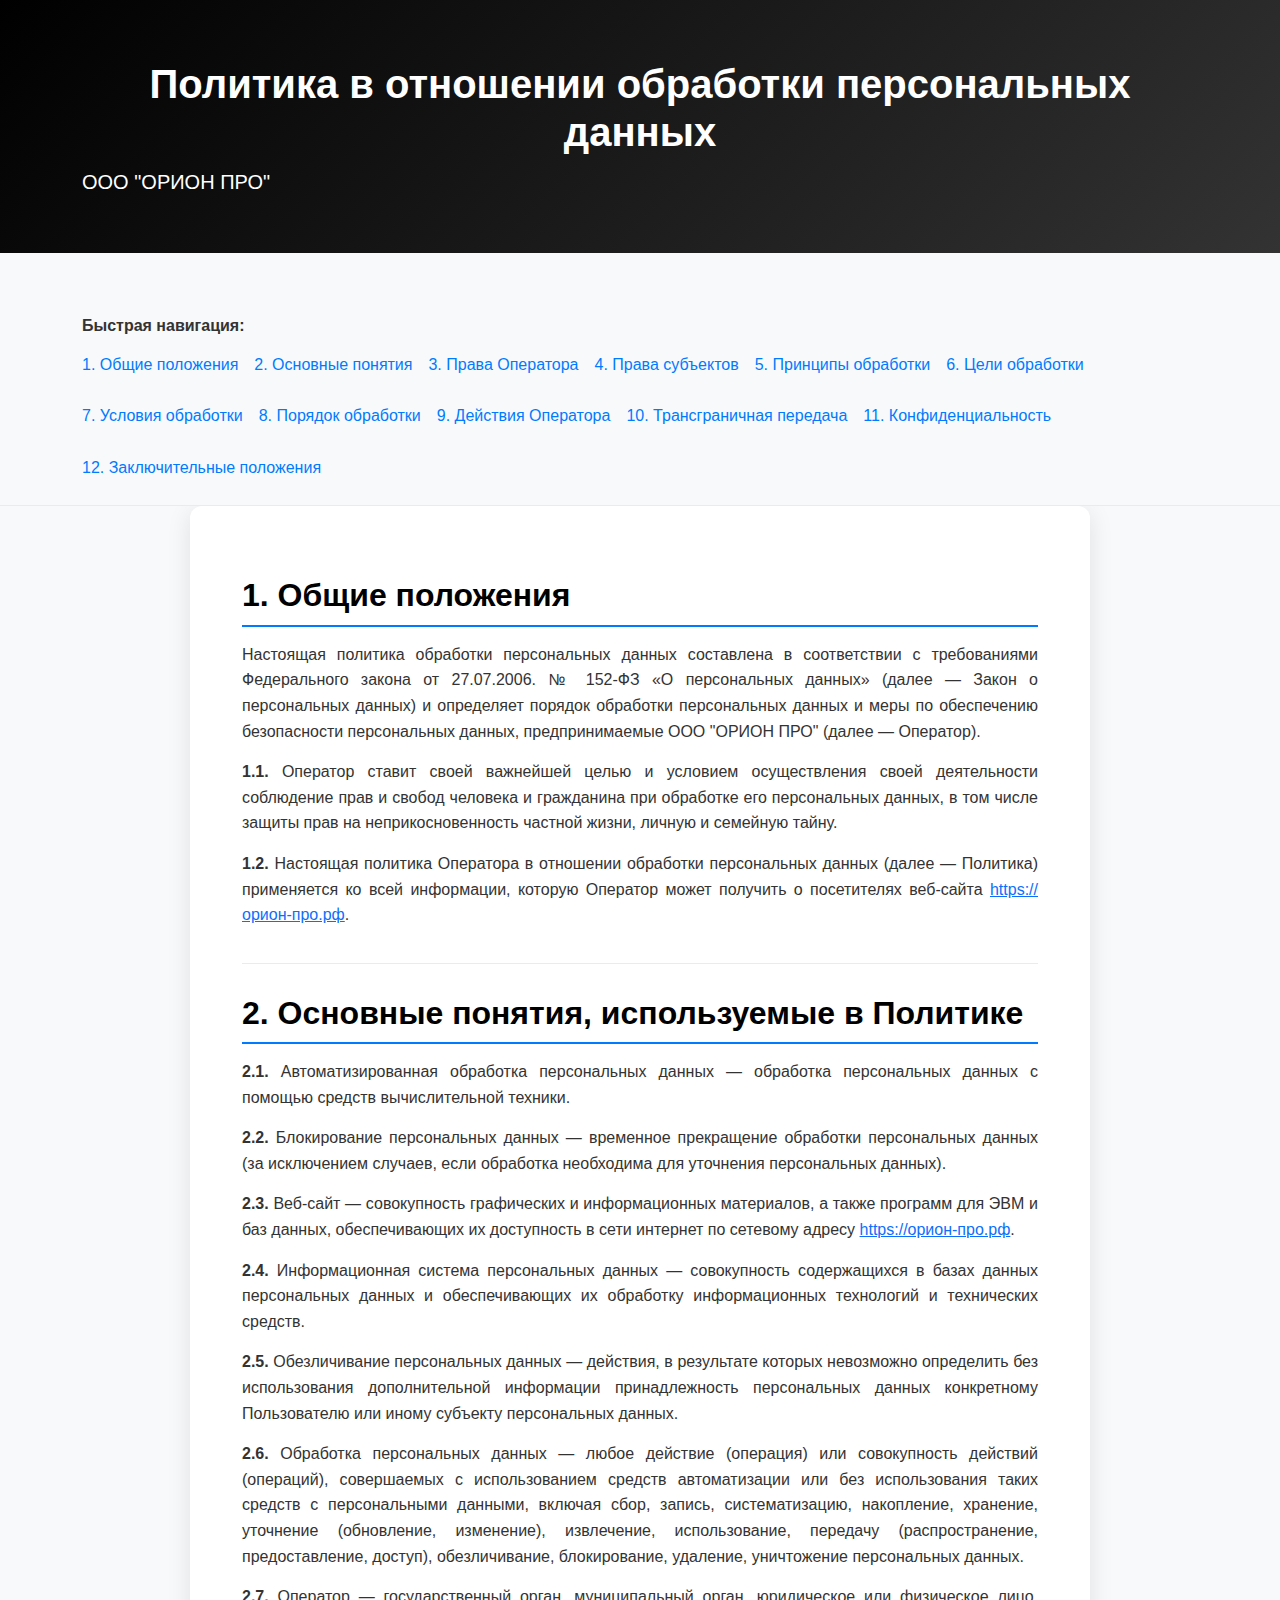
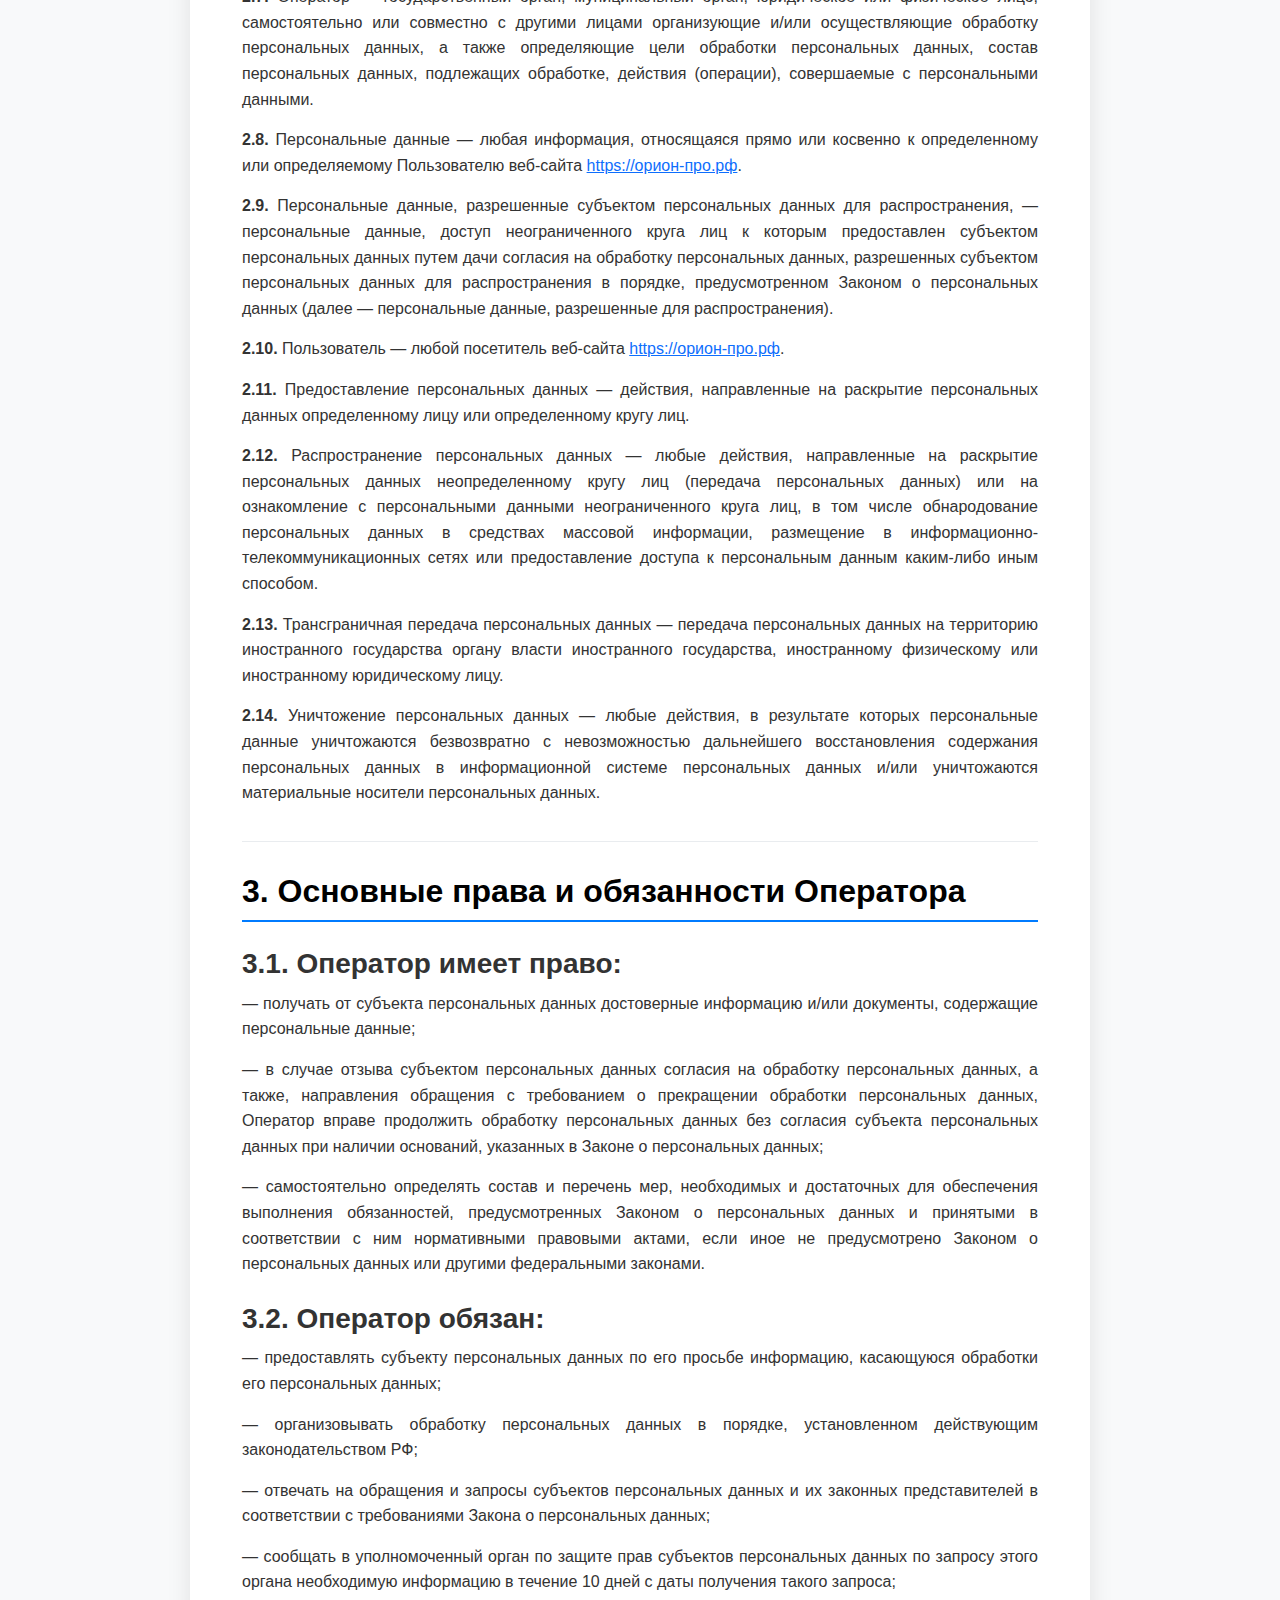
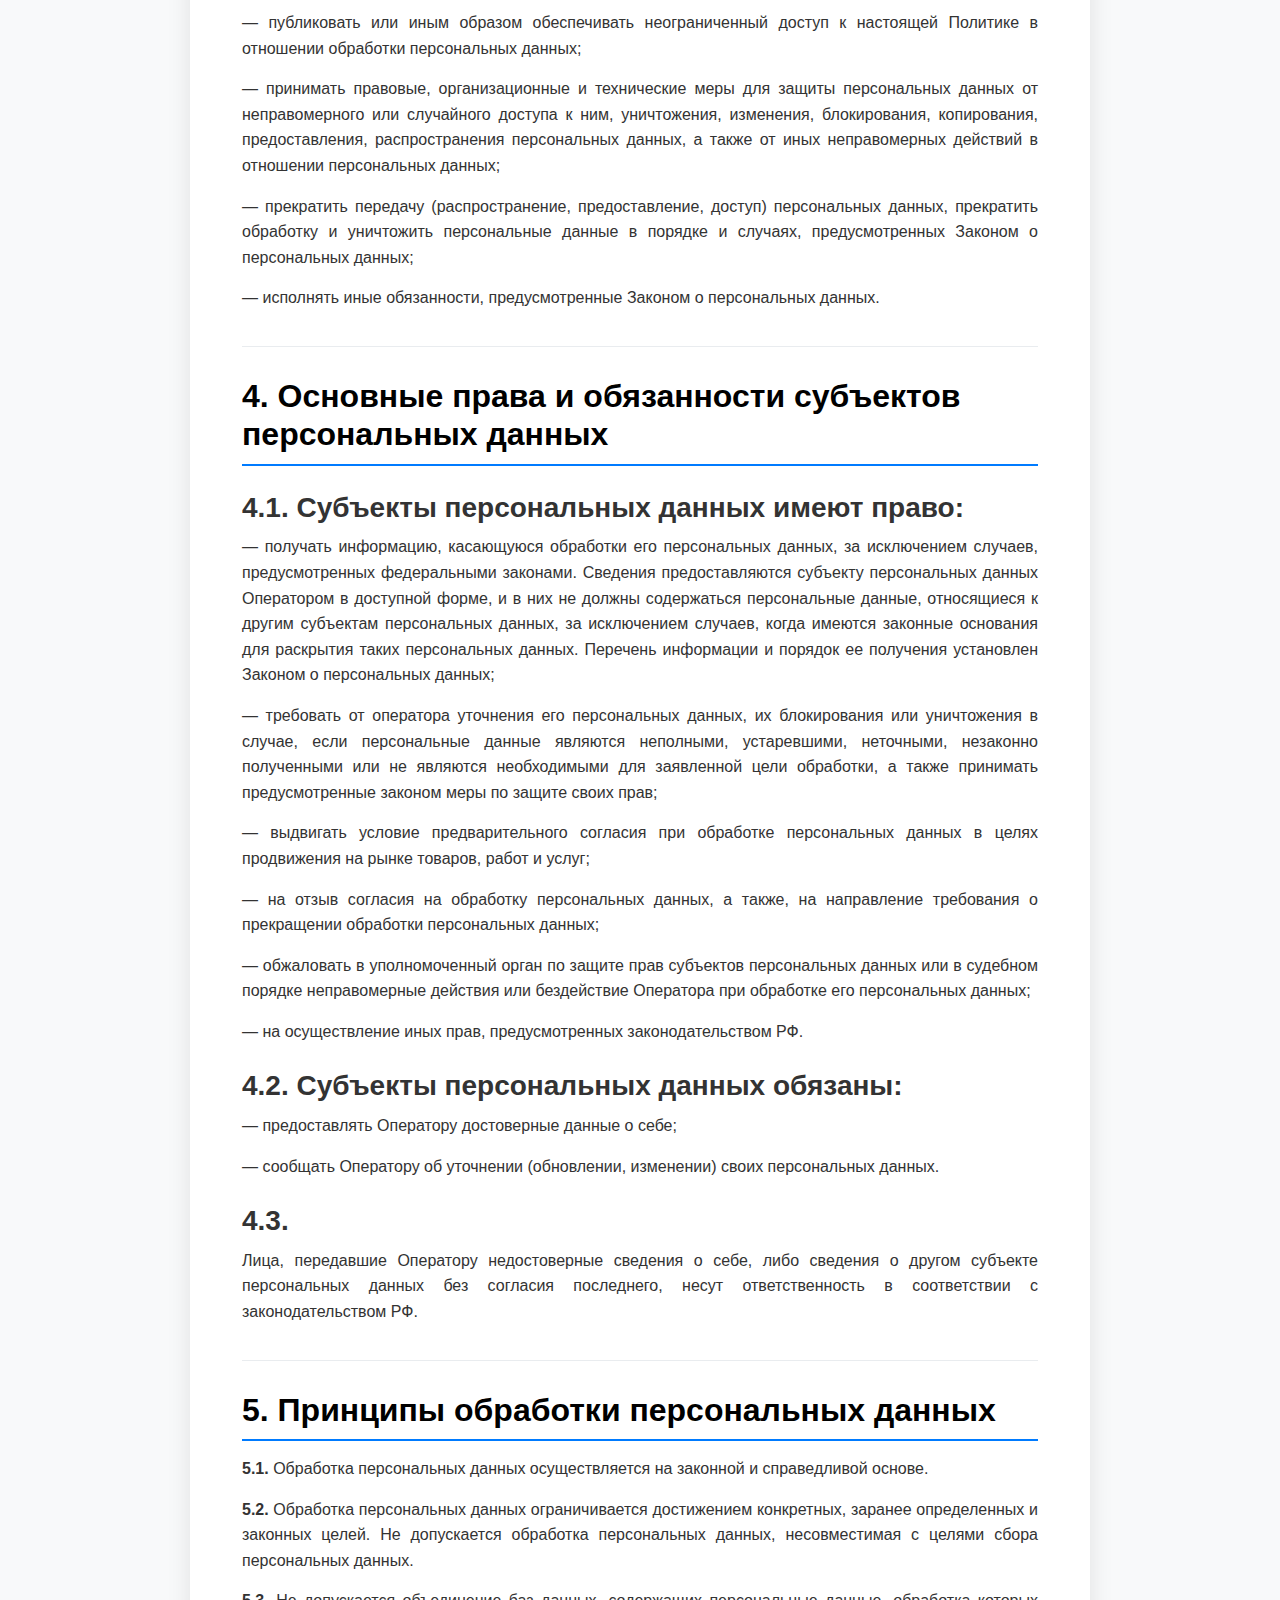
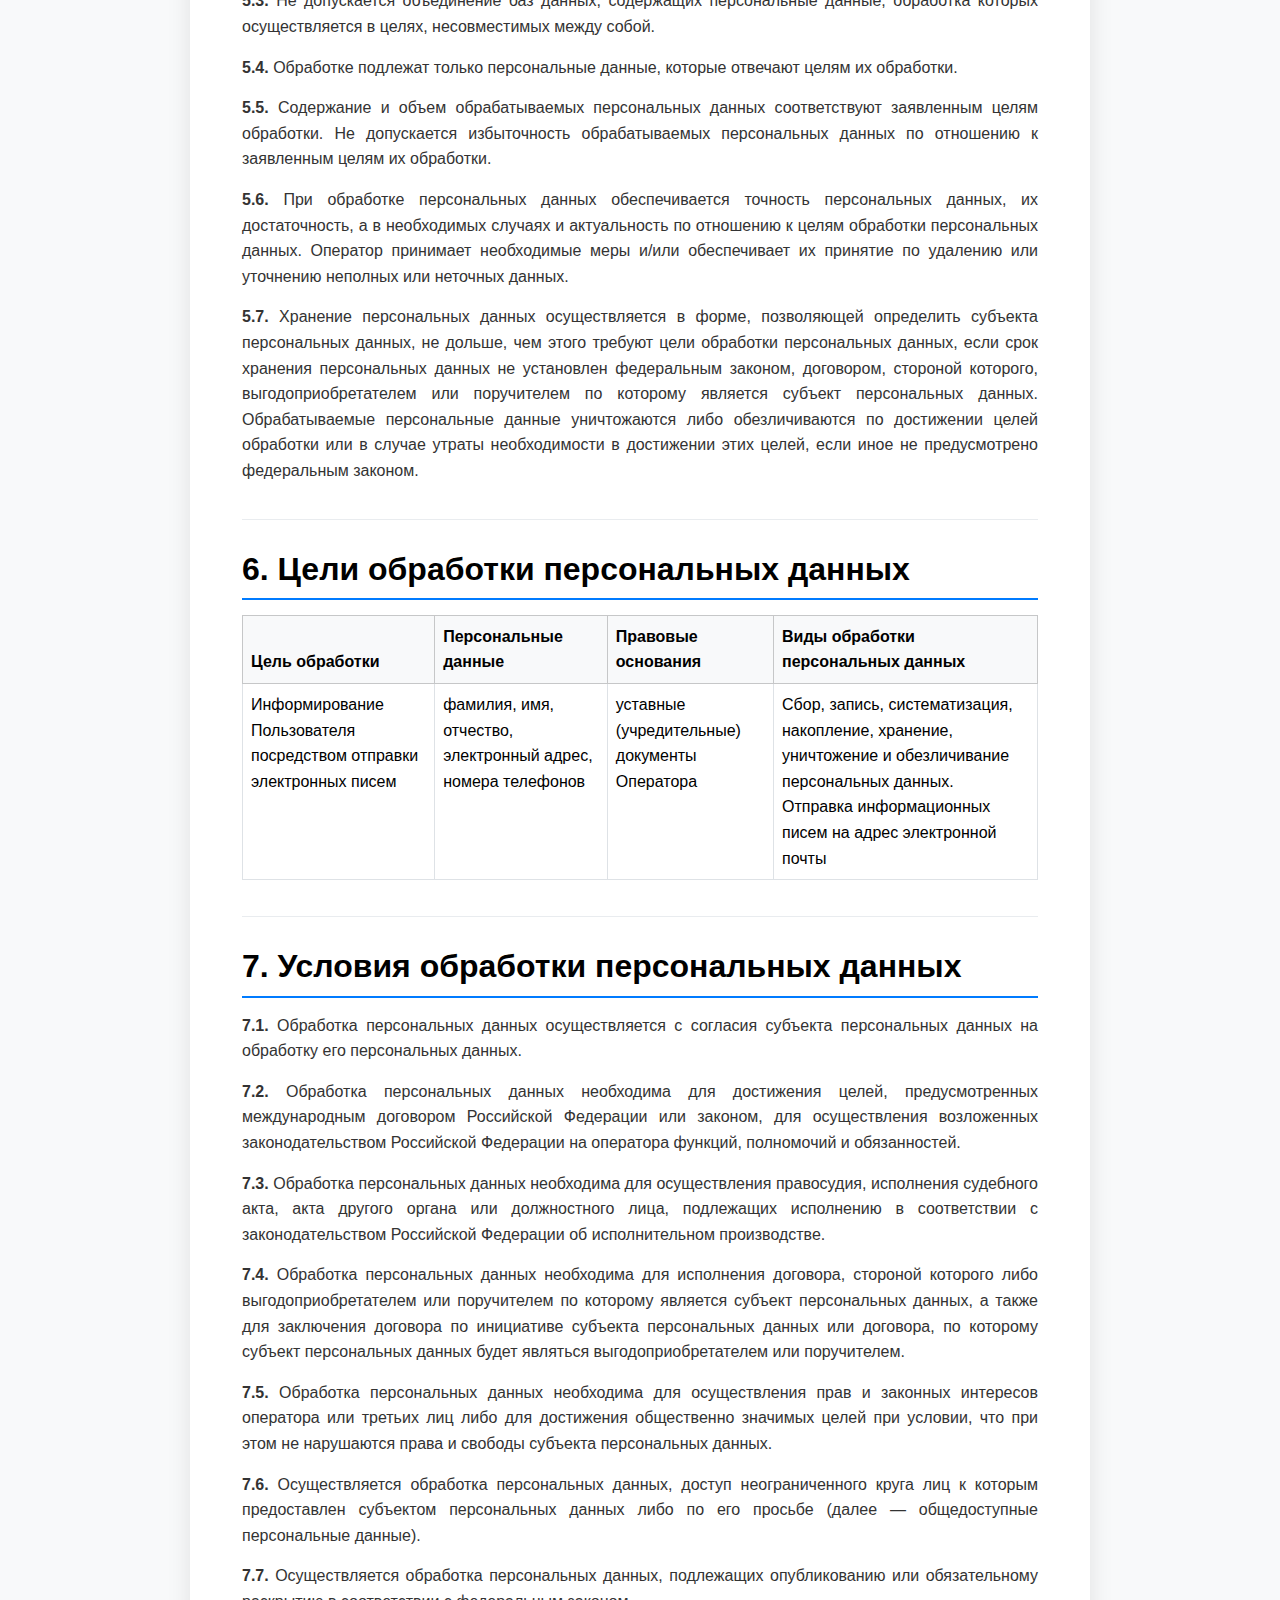
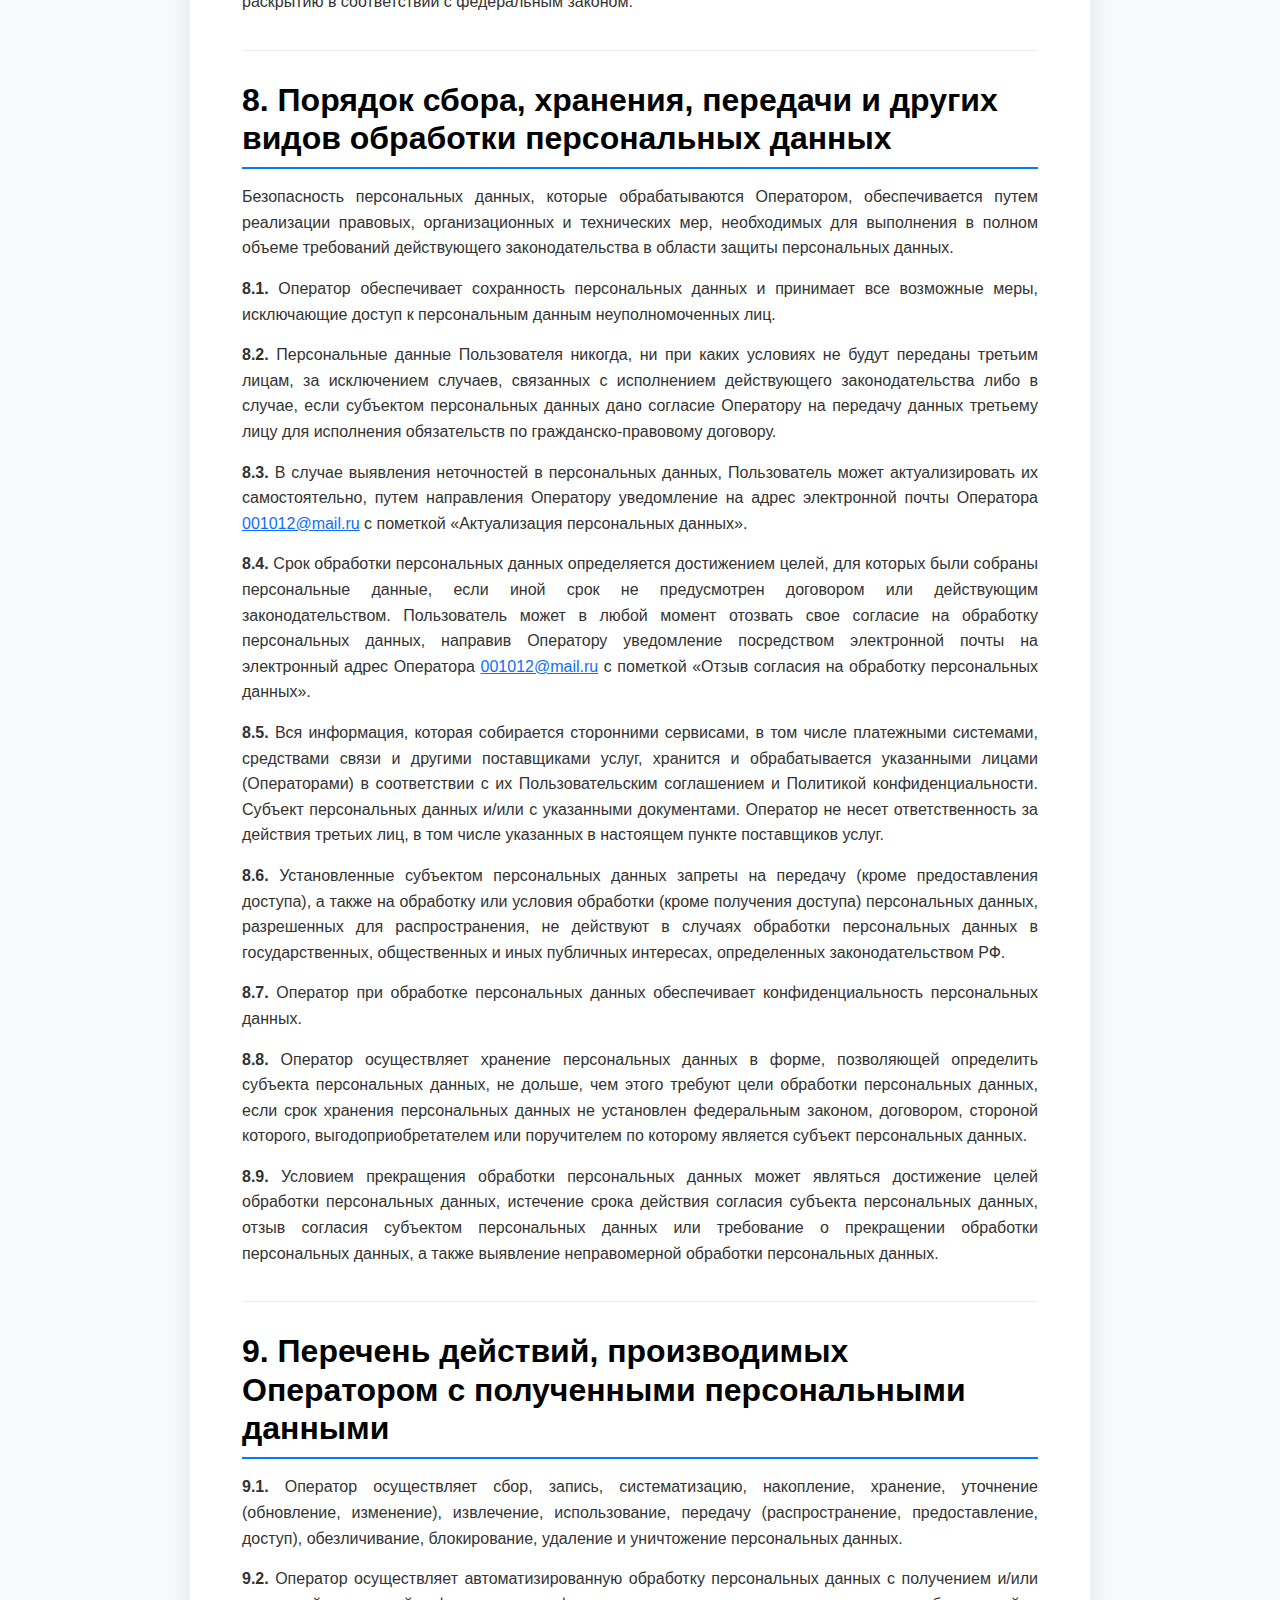
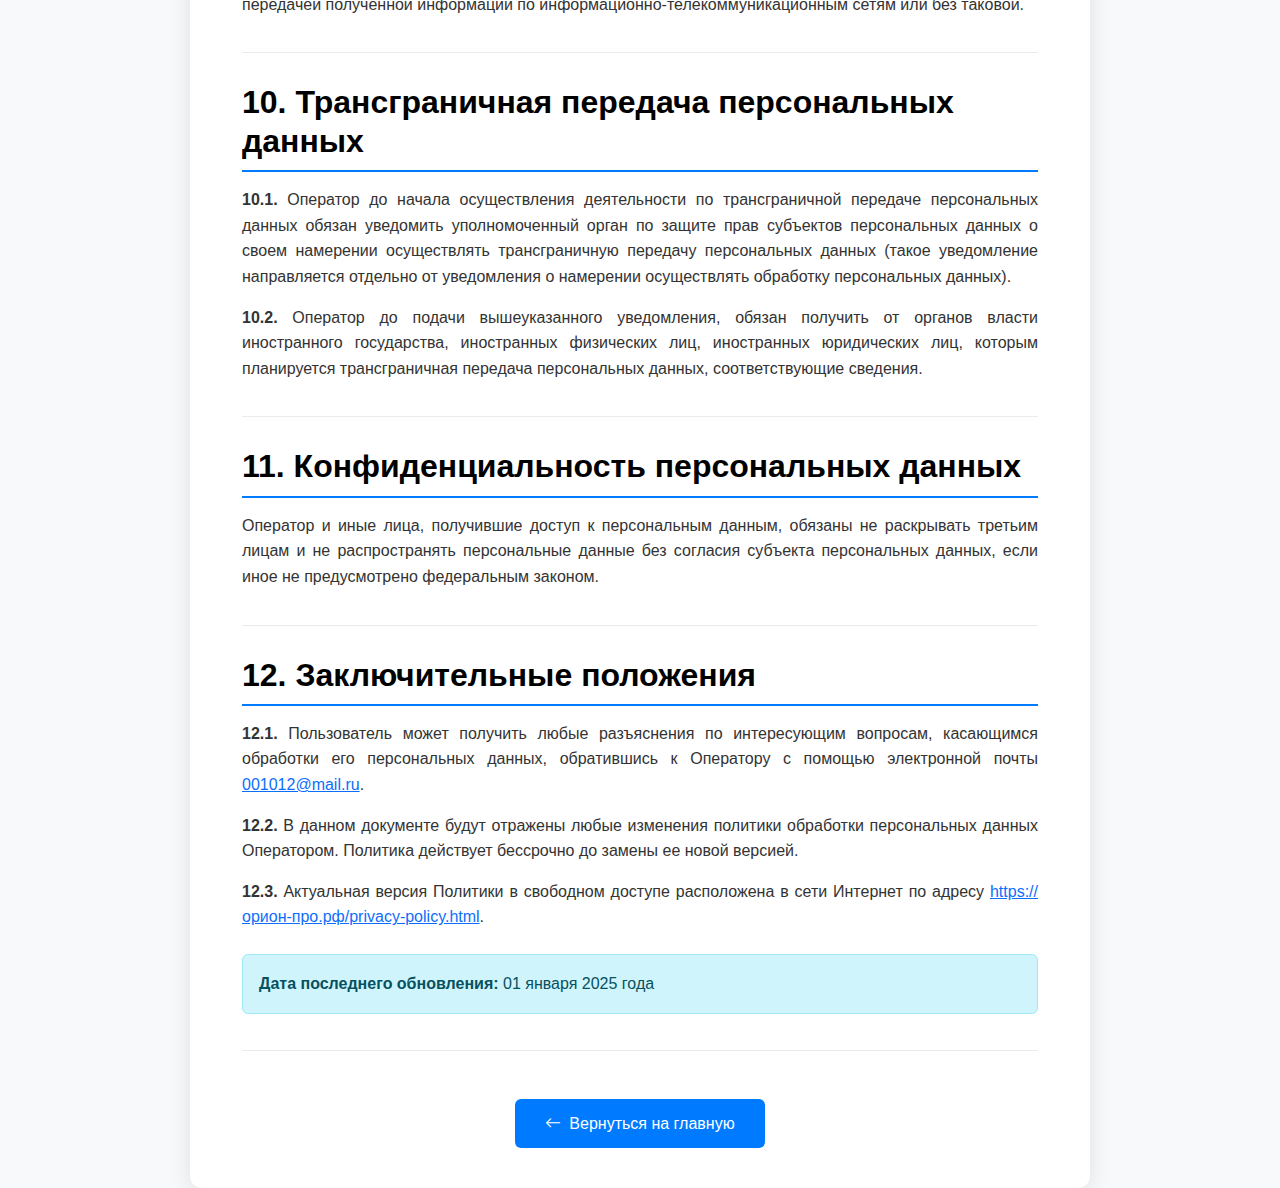
<file: privacy-policy.html>
<!DOCTYPE html>
<html lang="ru">
<head>
    <meta charset="UTF-8">
    <meta name="viewport" content="width=device-width, initial-scale=1.0">
    <title>Политика конфиденциальности - ОРИОН ПРО</title>
    <link href="https://cdn.jsdelivr.net/npm/bootstrap@5.3.0/dist/css/bootstrap.min.css" rel="stylesheet">
    <link href="https://cdn.jsdelivr.net/npm/bootstrap-icons@1.10.0/font/bootstrap-icons.css" rel="stylesheet">
    <style>
        body {
            font-family: 'Segoe UI', Tahoma, Geneva, Verdana, sans-serif;
            line-height: 1.6;
            color: #333;
            background-color: #f8f9fa;
        }
        
        .policy-header {
            background: linear-gradient(135deg, #000 0%, #333 100%);
            color: white;
            padding: 60px 0 40px;
            margin-bottom: 40px;
        }
        
        .policy-container {
            max-width: 900px;
            margin: 0 auto;
            background: white;
            border-radius: 12px;
            box-shadow: 0 5px 25px rgba(0,0,0,0.1);
            overflow: hidden;
        }
        
        .policy-content {
            padding: 40px;
        }
        
        .policy-nav {
            background: #f8f9fa;
            padding: 20px 40px;
            border-bottom: 1px solid #e9ecef;
            position: sticky;
            top: 0;
            z-index: 100;
        }
        
        .policy-section {
            margin-bottom: 30px;
            padding-bottom: 20px;
            border-bottom: 1px solid #e9ecef;
        }
        
        .policy-section:last-child {
            border-bottom: none;
        }
        
        h1 {
            color: #fff;
            font-weight: 700;
            margin-bottom: 10px;
        }
        
        h2 {
            color: #000;
            font-weight: 600;
            margin: 30px 0 15px;
            padding-bottom: 10px;
            border-bottom: 2px solid #007bff;
        }
        
        h3 {
            color: #333;
            font-weight: 600;
            margin: 25px 0 10px;
        }
        
        p {
            margin-bottom: 15px;
            text-align: justify;
        }
        
        .back-btn {
            background: #007bff;
            color: white;
            padding: 12px 30px;
            border-radius: 6px;
            text-decoration: none;
            display: inline-flex;
            align-items: center;
            gap: 8px;
            transition: all 0.3s ease;
        }
        
        .back-btn:hover {
            background: #0056b3;
            color: white;
            transform: translateY(-2px);
        }
        
        .nav-link {
            color: #007bff;
            text-decoration: none;
            padding: 5px 0;
            transition: all 0.3s ease;
        }
        
        .nav-link:hover {
            color: #0056b3;
            transform: translateX(5px);
        }
        
        @media (max-width: 768px) {
            .policy-content {
                padding: 20px;
            }
            
            .policy-nav {
                padding: 15px 20px;
            }
            
            h1 {
                font-size: 1.8rem;
            }
            
            h2 {
                font-size: 1.5rem;
            }
        }
    </style>
</head>
<body>
    <!-- Шапка -->
    <header class="policy-header text-center">
        <div class="container">
            <h1>Политика в отношении обработки персональных данных</h1>
            <p class="lead">ООО "ОРИОН ПРО"</p>
        </div>
    </header>

    <!-- Навигация по разделам -->
    <div class="policy-nav">
        <div class="container">
            <strong>Быстрая навигация:</strong>
            <div class="d-flex flex-wrap gap-3 mt-2">
                <a href="#general" class="nav-link">1. Общие положения</a>
                <a href="#concepts" class="nav-link">2. Основные понятия</a>
                <a href="#operator-rights" class="nav-link">3. Права Оператора</a>
                <a href="#user-rights" class="nav-link">4. Права субъектов</a>
                <a href="#principles" class="nav-link">5. Принципы обработки</a>
                <a href="#purposes" class="nav-link">6. Цели обработки</a>
                <a href="#conditions" class="nav-link">7. Условия обработки</a>
                <a href="#procedure" class="nav-link">8. Порядок обработки</a>
                <a href="#actions" class="nav-link">9. Действия Оператора</a>
                <a href="#cross-border" class="nav-link">10. Трансграничная передача</a>
                <a href="#confidentiality" class="nav-link">11. Конфиденциальность</a>
                <a href="#final" class="nav-link">12. Заключительные положения</a>
            </div>
        </div>
    </div>

    <!-- Основное содержание -->
    <div class="container policy-container">
        <div class="policy-content">
            
            <!-- 1. Общие положения -->
            <section id="general" class="policy-section">
                <h2>1. Общие положения</h2>
                <p>Настоящая политика обработки персональных данных составлена в соответствии с требованиями Федерального закона от 27.07.2006. № 152-ФЗ «О персональных данных» (далее — Закон о персональных данных) и определяет порядок обработки персональных данных и меры по обеспечению безопасности персональных данных, предпринимаемые ООО "ОРИОН ПРО" (далее — Оператор).</p>
                
                <p><strong>1.1.</strong> Оператор ставит своей важнейшей целью и условием осуществления своей деятельности соблюдение прав и свобод человека и гражданина при обработке его персональных данных, в том числе защиты прав на неприкосновенность частной жизни, личную и семейную тайну.</p>
                
                <p><strong>1.2.</strong> Настоящая политика Оператора в отношении обработки персональных данных (далее — Политика) применяется ко всей информации, которую Оператор может получить о посетителях веб-сайта <a href="https://орион-про.рф">https://орион-про.рф</a>.</p>
            </section>

            <!-- 2. Основные понятия -->
            <section id="concepts" class="policy-section">
                <h2>2. Основные понятия, используемые в Политике</h2>
                
                <p><strong>2.1.</strong> Автоматизированная обработка персональных данных — обработка персональных данных с помощью средств вычислительной техники.</p>
                
                <p><strong>2.2.</strong> Блокирование персональных данных — временное прекращение обработки персональных данных (за исключением случаев, если обработка необходима для уточнения персональных данных).</p>
                
                <p><strong>2.3.</strong> Веб-сайт — совокупность графических и информационных материалов, а также программ для ЭВМ и баз данных, обеспечивающих их доступность в сети интернет по сетевому адресу <a href="https://орион-про.рф">https://орион-про.рф</a>.</p>
                
                <p><strong>2.4.</strong> Информационная система персональных данных — совокупность содержащихся в базах данных персональных данных и обеспечивающих их обработку информационных технологий и технических средств.</p>
                
                <p><strong>2.5.</strong> Обезличивание персональных данных — действия, в результате которых невозможно определить без использования дополнительной информации принадлежность персональных данных конкретному Пользователю или иному субъекту персональных данных.</p>
                
                <p><strong>2.6.</strong> Обработка персональных данных — любое действие (операция) или совокупность действий (операций), совершаемых с использованием средств автоматизации или без использования таких средств с персональными данными, включая сбор, запись, систематизацию, накопление, хранение, уточнение (обновление, изменение), извлечение, использование, передачу (распространение, предоставление, доступ), обезличивание, блокирование, удаление, уничтожение персональных данных.</p>
                
                <p><strong>2.7.</strong> Оператор — государственный орган, муниципальный орган, юридическое или физическое лицо, самостоятельно или совместно с другими лицами организующие и/или осуществляющие обработку персональных данных, а также определяющие цели обработки персональных данных, состав персональных данных, подлежащих обработке, действия (операции), совершаемые с персональными данными.</p>
                
                <p><strong>2.8.</strong> Персональные данные — любая информация, относящаяся прямо или косвенно к определенному или определяемому Пользователю веб-сайта <a href="https://орион-про.рф">https://орион-про.рф</a>.</p>
                
                <p><strong>2.9.</strong> Персональные данные, разрешенные субъектом персональных данных для распространения, — персональные данные, доступ неограниченного круга лиц к которым предоставлен субъектом персональных данных путем дачи согласия на обработку персональных данных, разрешенных субъектом персональных данных для распространения в порядке, предусмотренном Законом о персональных данных (далее — персональные данные, разрешенные для распространения).</p>
                
                <p><strong>2.10.</strong> Пользователь — любой посетитель веб-сайта <a href="https://орион-про.рф">https://орион-про.рф</a>.</p>
                
                <p><strong>2.11.</strong> Предоставление персональных данных — действия, направленные на раскрытие персональных данных определенному лицу или определенному кругу лиц.</p>
                
                <p><strong>2.12.</strong> Распространение персональных данных — любые действия, направленные на раскрытие персональных данных неопределенному кругу лиц (передача персональных данных) или на ознакомление с персональными данными неограниченного круга лиц, в том числе обнародование персональных данных в средствах массовой информации, размещение в информационно-телекоммуникационных сетях или предоставление доступа к персональным данным каким-либо иным способом.</p>
                
                <p><strong>2.13.</strong> Трансграничная передача персональных данных — передача персональных данных на территорию иностранного государства органу власти иностранного государства, иностранному физическому или иностранному юридическому лицу.</p>
                
                <p><strong>2.14.</strong> Уничтожение персональных данных — любые действия, в результате которых персональные данные уничтожаются безвозвратно с невозможностью дальнейшего восстановления содержания персональных данных в информационной системе персональных данных и/или уничтожаются материальные носители персональных данных.</p>
            </section>

            <!-- 3. Права и обязанности Оператора -->
            <section id="operator-rights" class="policy-section">
                <h2>3. Основные права и обязанности Оператора</h2>
                
                <h3>3.1. Оператор имеет право:</h3>
                <p>— получать от субъекта персональных данных достоверные информацию и/или документы, содержащие персональные данные;</p>
                <p>— в случае отзыва субъектом персональных данных согласия на обработку персональных данных, а также, направления обращения с требованием о прекращении обработки персональных данных, Оператор вправе продолжить обработку персональных данных без согласия субъекта персональных данных при наличии оснований, указанных в Законе о персональных данных;</p>
                <p>— самостоятельно определять состав и перечень мер, необходимых и достаточных для обеспечения выполнения обязанностей, предусмотренных Законом о персональных данных и принятыми в соответствии с ним нормативными правовыми актами, если иное не предусмотрено Законом о персональных данных или другими федеральными законами.</p>
                
                <h3>3.2. Оператор обязан:</h3>
                <p>— предоставлять субъекту персональных данных по его просьбе информацию, касающуюся обработки его персональных данных;</p>
                <p>— организовывать обработку персональных данных в порядке, установленном действующим законодательством РФ;</p>
                <p>— отвечать на обращения и запросы субъектов персональных данных и их законных представителей в соответствии с требованиями Закона о персональных данных;</p>
                <p>— сообщать в уполномоченный орган по защите прав субъектов персональных данных по запросу этого органа необходимую информацию в течение 10 дней с даты получения такого запроса;</p>
                <p>— публиковать или иным образом обеспечивать неограниченный доступ к настоящей Политике в отношении обработки персональных данных;</p>
                <p>— принимать правовые, организационные и технические меры для защиты персональных данных от неправомерного или случайного доступа к ним, уничтожения, изменения, блокирования, копирования, предоставления, распространения персональных данных, а также от иных неправомерных действий в отношении персональных данных;</p>
                <p>— прекратить передачу (распространение, предоставление, доступ) персональных данных, прекратить обработку и уничтожить персональные данные в порядке и случаях, предусмотренных Законом о персональных данных;</p>
                <p>— исполнять иные обязанности, предусмотренные Законом о персональных данных.</p>
            </section>

            <!-- 4. Права и обязанности субъектов -->
            <section id="user-rights" class="policy-section">
                <h2>4. Основные права и обязанности субъектов персональных данных</h2>
                
                <h3>4.1. Субъекты персональных данных имеют право:</h3>
                <p>— получать информацию, касающуюся обработки его персональных данных, за исключением случаев, предусмотренных федеральными законами. Сведения предоставляются субъекту персональных данных Оператором в доступной форме, и в них не должны содержаться персональные данные, относящиеся к другим субъектам персональных данных, за исключением случаев, когда имеются законные основания для раскрытия таких персональных данных. Перечень информации и порядок ее получения установлен Законом о персональных данных;</p>
                <p>— требовать от оператора уточнения его персональных данных, их блокирования или уничтожения в случае, если персональные данные являются неполными, устаревшими, неточными, незаконно полученными или не являются необходимыми для заявленной цели обработки, а также принимать предусмотренные законом меры по защите своих прав;</p>
                <p>— выдвигать условие предварительного согласия при обработке персональных данных в целях продвижения на рынке товаров, работ и услуг;</p>
                <p>— на отзыв согласия на обработку персональных данных, а также, на направление требования о прекращении обработки персональных данных;</p>
                <p>— обжаловать в уполномоченный орган по защите прав субъектов персональных данных или в судебном порядке неправомерные действия или бездействие Оператора при обработке его персональных данных;</p>
                <p>— на осуществление иных прав, предусмотренных законодательством РФ.</p>
                
                <h3>4.2. Субъекты персональных данных обязаны:</h3>
                <p>— предоставлять Оператору достоверные данные о себе;</p>
                <p>— сообщать Оператору об уточнении (обновлении, изменении) своих персональных данных.</p>
                
                <h3>4.3.</h3>
                <p>Лица, передавшие Оператору недостоверные сведения о себе, либо сведения о другом субъекте персональных данных без согласия последнего, несут ответственность в соответствии с законодательством РФ.</p>
            </section>

            <!-- 5. Принципы обработки -->
            <section id="principles" class="policy-section">
                <h2>5. Принципы обработки персональных данных</h2>
                
                <p><strong>5.1.</strong> Обработка персональных данных осуществляется на законной и справедливой основе.</p>
                
                <p><strong>5.2.</strong> Обработка персональных данных ограничивается достижением конкретных, заранее определенных и законных целей. Не допускается обработка персональных данных, несовместимая с целями сбора персональных данных.</p>
                
                <p><strong>5.3.</strong> Не допускается объединение баз данных, содержащих персональные данные, обработка которых осуществляется в целях, несовместимых между собой.</p>
                
                <p><strong>5.4.</strong> Обработке подлежат только персональные данные, которые отвечают целям их обработки.</p>
                
                <p><strong>5.5.</strong> Содержание и объем обрабатываемых персональных данных соответствуют заявленным целям обработки. Не допускается избыточность обрабатываемых персональных данных по отношению к заявленным целям их обработки.</p>
                
                <p><strong>5.6.</strong> При обработке персональных данных обеспечивается точность персональных данных, их достаточность, а в необходимых случаях и актуальность по отношению к целям обработки персональных данных. Оператор принимает необходимые меры и/или обеспечивает их принятие по удалению или уточнению неполных или неточных данных.</p>
                
                <p><strong>5.7.</strong> Хранение персональных данных осуществляется в форме, позволяющей определить субъекта персональных данных, не дольше, чем этого требуют цели обработки персональных данных, если срок хранения персональных данных не установлен федеральным законом, договором, стороной которого, выгодоприобретателем или поручителем по которому является субъект персональных данных. Обрабатываемые персональные данные уничтожаются либо обезличиваются по достижении целей обработки или в случае утраты необходимости в достижении этих целей, если иное не предусмотрено федеральным законом.</p>
            </section>

            <!-- 6. Цели обработки -->
            <section id="purposes" class="policy-section">
                <h2>6. Цели обработки персональных данных</h2>
                
                <table class="table table-bordered">
                    <thead class="table-light">
                        <tr>
                            <th>Цель обработки</th>
                            <th>Персональные данные</th>
                            <th>Правовые основания</th>
                            <th>Виды обработки персональных данных</th>
                        </tr>
                    </thead>
                    <tbody>
                        <tr>
                            <td>Информирование Пользователя посредством отправки электронных писем</td>
                            <td>фамилия, имя, отчество, электронный адрес, номера телефонов</td>
                            <td>уставные (учредительные) документы Оператора</td>
                            <td>Сбор, запись, систематизация, накопление, хранение, уничтожение и обезличивание персональных данных. Отправка информационных писем на адрес электронной почты</td>
                        </tr>
                    </tbody>
                </table>
            </section>

            <!-- Остальные разделы (7-12) -->
            <section id="conditions" class="policy-section">
                <h2>7. Условия обработки персональных данных</h2>
                <p><strong>7.1.</strong> Обработка персональных данных осуществляется с согласия субъекта персональных данных на обработку его персональных данных.</p>
                <p><strong>7.2.</strong> Обработка персональных данных необходима для достижения целей, предусмотренных международным договором Российской Федерации или законом, для осуществления возложенных законодательством Российской Федерации на оператора функций, полномочий и обязанностей.</p>
                <p><strong>7.3.</strong> Обработка персональных данных необходима для осуществления правосудия, исполнения судебного акта, акта другого органа или должностного лица, подлежащих исполнению в соответствии с законодательством Российской Федерации об исполнительном производстве.</p>
                <p><strong>7.4.</strong> Обработка персональных данных необходима для исполнения договора, стороной которого либо выгодоприобретателем или поручителем по которому является субъект персональных данных, а также для заключения договора по инициативе субъекта персональных данных или договора, по которому субъект персональных данных будет являться выгодоприобретателем или поручителем.</p>
                <p><strong>7.5.</strong> Обработка персональных данных необходима для осуществления прав и законных интересов оператора или третьих лиц либо для достижения общественно значимых целей при условии, что при этом не нарушаются права и свободы субъекта персональных данных.</p>
                <p><strong>7.6.</strong> Осуществляется обработка персональных данных, доступ неограниченного круга лиц к которым предоставлен субъектом персональных данных либо по его просьбе (далее — общедоступные персональные данные).</p>
                <p><strong>7.7.</strong> Осуществляется обработка персональных данных, подлежащих опубликованию или обязательному раскрытию в соответствии с федеральным законом.</p>
            </section>

                       <!-- 8. Порядок обработки -->
            <section id="procedure" class="policy-section">
                <h2>8. Порядок сбора, хранения, передачи и других видов обработки персональных данных</h2>
                <p>Безопасность персональных данных, которые обрабатываются Оператором, обеспечивается путем реализации правовых, организационных и технических мер, необходимых для выполнения в полном объеме требований действующего законодательства в области защиты персональных данных.</p>
                
                <p><strong>8.1.</strong> Оператор обеспечивает сохранность персональных данных и принимает все возможные меры, исключающие доступ к персональным данным неуполномоченных лиц.</p>
                
                <p><strong>8.2.</strong> Персональные данные Пользователя никогда, ни при каких условиях не будут переданы третьим лицам, за исключением случаев, связанных с исполнением действующего законодательства либо в случае, если субъектом персональных данных дано согласие Оператору на передачу данных третьему лицу для исполнения обязательств по гражданско-правовому договору.</p>
                
                <p><strong>8.3.</strong> В случае выявления неточностей в персональных данных, Пользователь может актуализировать их самостоятельно, путем направления Оператору уведомление на адрес электронной почты Оператора <a href="mailto:001012@mail.ru">001012@mail.ru</a> с пометкой «Актуализация персональных данных».</p>
                
                <p><strong>8.4.</strong> Срок обработки персональных данных определяется достижением целей, для которых были собраны персональные данные, если иной срок не предусмотрен договором или действующим законодательством. Пользователь может в любой момент отозвать свое согласие на обработку персональных данных, направив Оператору уведомление посредством электронной почты на электронный адрес Оператора <a href="mailto:001012@mail.ru">001012@mail.ru</a> с пометкой «Отзыв согласия на обработку персональных данных».</p>
                
                <p><strong>8.5.</strong> Вся информация, которая собирается сторонними сервисами, в том числе платежными системами, средствами связи и другими поставщиками услуг, хранится и обрабатывается указанными лицами (Операторами) в соответствии с их Пользовательским соглашением и Политикой конфиденциальности. Субъект персональных данных и/или с указанными документами. Оператор не несет ответственность за действия третьих лиц, в том числе указанных в настоящем пункте поставщиков услуг.</p>
                
                <p><strong>8.6.</strong> Установленные субъектом персональных данных запреты на передачу (кроме предоставления доступа), а также на обработку или условия обработки (кроме получения доступа) персональных данных, разрешенных для распространения, не действуют в случаях обработки персональных данных в государственных, общественных и иных публичных интересах, определенных законодательством РФ.</p>
                
                <p><strong>8.7.</strong> Оператор при обработке персональных данных обеспечивает конфиденциальность персональных данных.</p>
                
                <p><strong>8.8.</strong> Оператор осуществляет хранение персональных данных в форме, позволяющей определить субъекта персональных данных, не дольше, чем этого требуют цели обработки персональных данных, если срок хранения персональных данных не установлен федеральным законом, договором, стороной которого, выгодоприобретателем или поручителем по которому является субъект персональных данных.</p>
                
                <p><strong>8.9.</strong> Условием прекращения обработки персональных данных может являться достижение целей обработки персональных данных, истечение срока действия согласия субъекта персональных данных, отзыв согласия субъектом персональных данных или требование о прекращении обработки персональных данных, а также выявление неправомерной обработки персональных данных.</p>
            </section>

            <!-- 9. Действия Оператора -->
            <section id="actions" class="policy-section">
                <h2>9. Перечень действий, производимых Оператором с полученными персональными данными</h2>
                
                <p><strong>9.1.</strong> Оператор осуществляет сбор, запись, систематизацию, накопление, хранение, уточнение (обновление, изменение), извлечение, использование, передачу (распространение, предоставление, доступ), обезличивание, блокирование, удаление и уничтожение персональных данных.</p>
                
                <p><strong>9.2.</strong> Оператор осуществляет автоматизированную обработку персональных данных с получением и/или передачей полученной информации по информационно-телекоммуникационным сетям или без таковой.</p>
            </section>

            <!-- 10. Трансграничная передача -->
            <section id="cross-border" class="policy-section">
                <h2>10. Трансграничная передача персональных данных</h2>
                
                <p><strong>10.1.</strong> Оператор до начала осуществления деятельности по трансграничной передаче персональных данных обязан уведомить уполномоченный орган по защите прав субъектов персональных данных о своем намерении осуществлять трансграничную передачу персональных данных (такое уведомление направляется отдельно от уведомления о намерении осуществлять обработку персональных данных).</p>
                
                <p><strong>10.2.</strong> Оператор до подачи вышеуказанного уведомления, обязан получить от органов власти иностранного государства, иностранных физических лиц, иностранных юридических лиц, которым планируется трансграничная передача персональных данных, соответствующие сведения.</p>
            </section>

            <!-- 11. Конфиденциальность -->
            <section id="confidentiality" class="policy-section">
                <h2>11. Конфиденциальность персональных данных</h2>
                <p>Оператор и иные лица, получившие доступ к персональным данным, обязаны не раскрывать третьим лицам и не распространять персональные данные без согласия субъекта персональных данных, если иное не предусмотрено федеральным законом.</p>
            </section>

            <!-- 12. Заключительные положения -->
            <section id="final" class="policy-section">
                <h2>12. Заключительные положения</h2>
                
                <p><strong>12.1.</strong> Пользователь может получить любые разъяснения по интересующим вопросам, касающимся обработки его персональных данных, обратившись к Оператору с помощью электронной почты <a href="mailto:001012@mail.ru">001012@mail.ru</a>.</p>
                
                <p><strong>12.2.</strong> В данном документе будут отражены любые изменения политики обработки персональных данных Оператором. Политика действует бессрочно до замены ее новой версией.</p>
                
                <p><strong>12.3.</strong> Актуальная версия Политики в свободном доступе расположена в сети Интернет по адресу <a href="https://орион-про.рф/privacy-policy.html">https://орион-про.рф/privacy-policy.html</a>.</p>
                
                <div class="alert alert-info mt-4">
                    <strong>Дата последнего обновления:</strong> 01 января 2025 года
                </div>
            </section>

            <div class="text-center mt-5">
                <a href="index.html" class="back-btn">
                    <i class="bi bi-arrow-left"></i> Вернуться на главную
                </a>
            </div>
        </div>
    </div>

    <script src="https://cdn.jsdelivr.net/npm/bootstrap@5.3.0/dist/js/bootstrap.bundle.min.js"></script>
</body>
</html>
</file>
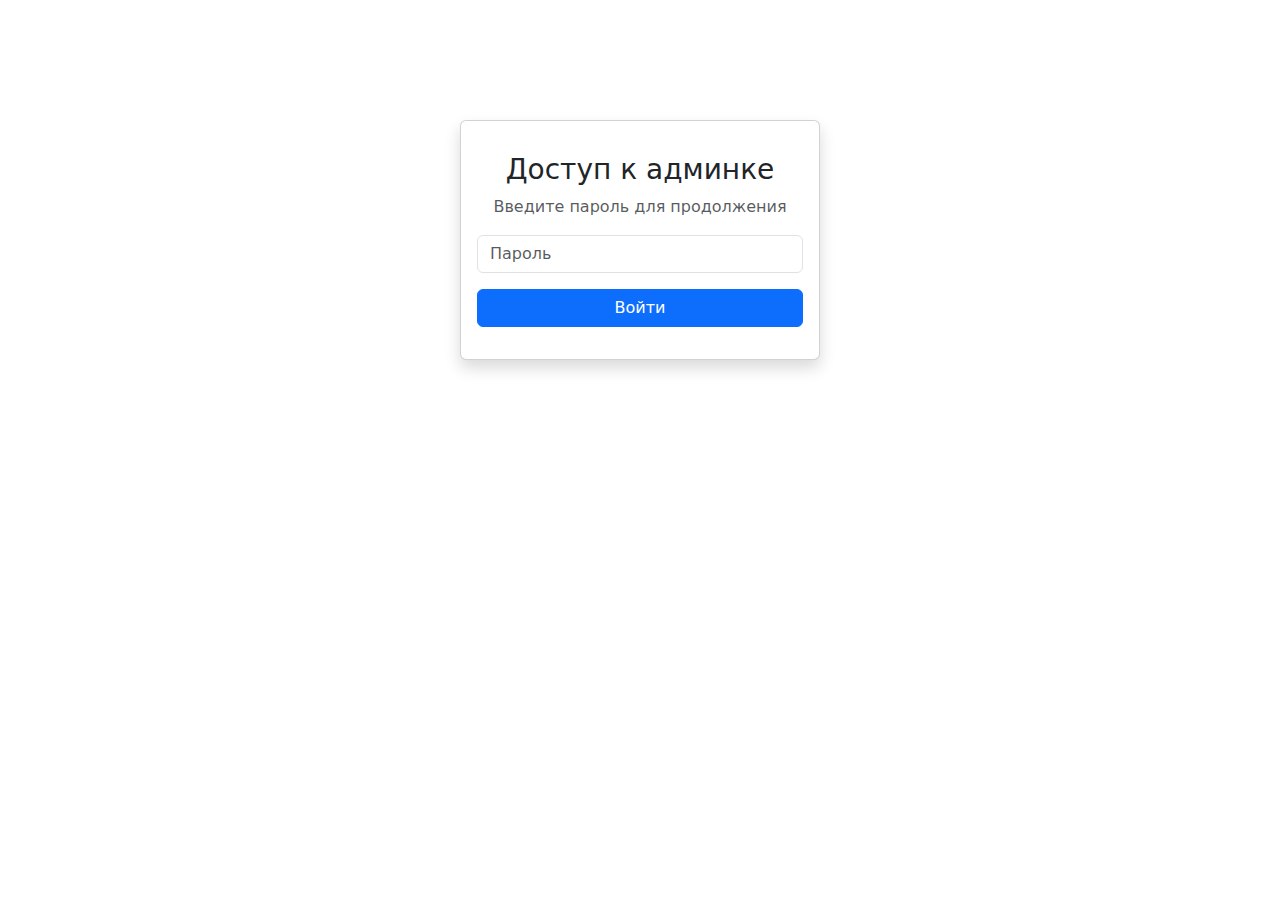
<file: html/admin-login.html>
<!DOCTYPE html>
<html lang="ru">
<head>
    <meta charset="UTF-8">
    <title>Вход в админку</title>
    <link href="https://cdn.jsdelivr.net/npm/bootstrap@5.3.0/dist/css/bootstrap.min.css" rel="stylesheet">
    <style>
        .login-container {
            max-width: 400px;
            margin: 100px auto;
            padding: 20px;
        }
    </style>
</head>
<body>
    <div class="login-container">
        <div class="card shadow">
            <div class="card-body text-center">
                <i class="bi bi-shield-lock" style="font-size: 3rem; color: #0d6efd;"></i>
                <h3 class="card-title mt-3">Доступ к админке</h3>
                <p class="text-muted">Введите пароль для продолжения</p>
                
                <form method="POST">
                    <div class="mb-3">
                        <input type="password" name="password" class="form-control" 
                               placeholder="Пароль" required>
                    </div>
                    <button type="submit" class="btn btn-primary w-100">
                        Войти
                    </button>
                </form>
                
                <div class="mt-3">
                    <small class="text-muted" id="loginMessage"></small>
                </div>
            </div>
        </div>
    </div>
</body>
</html>
</file>
